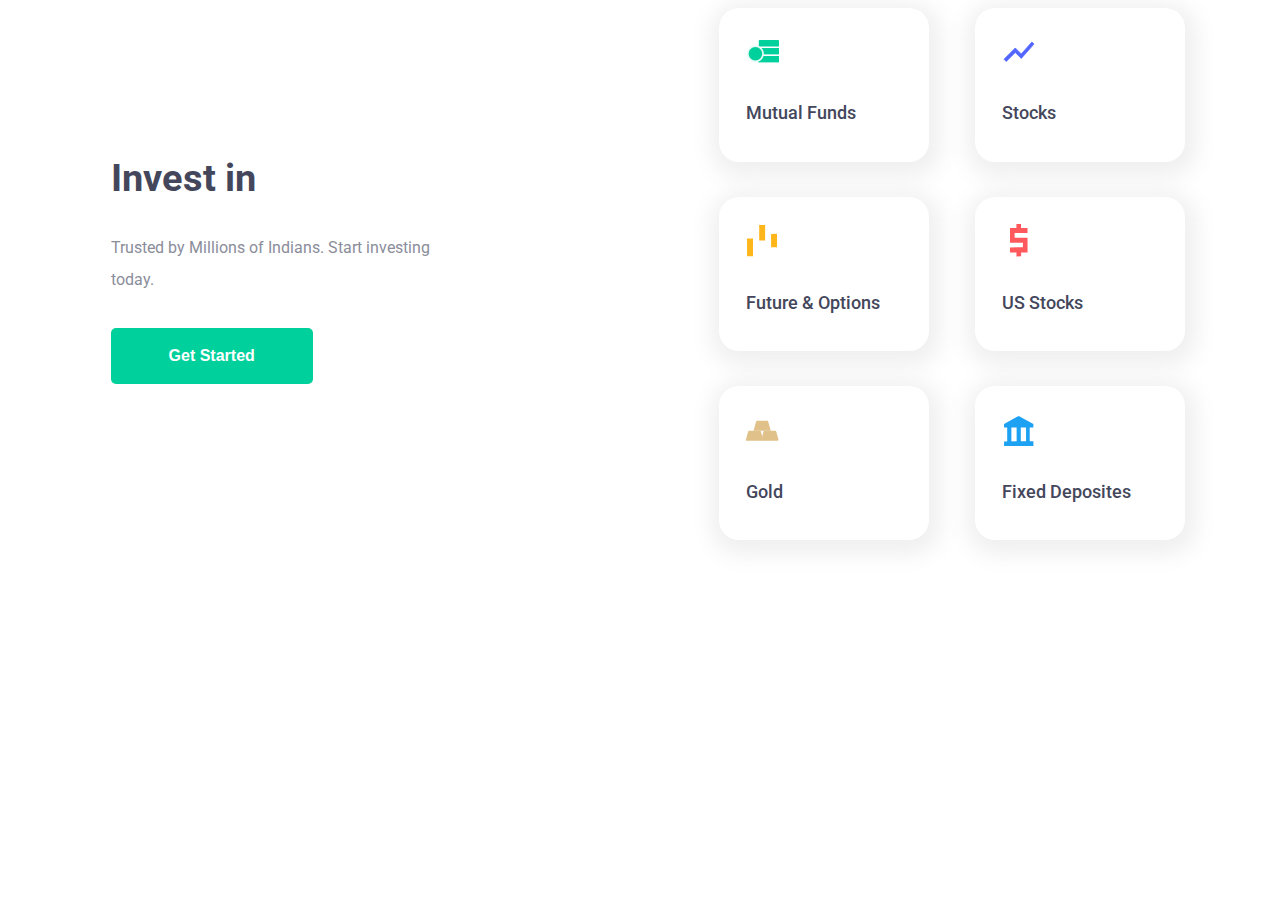
<file: test1/get-started/index.html>
<!DOCTYPE html>
<html lang="en">

<head>

    <link rel="stylesheet" href="stylesheet.css">

    <link rel="preconnect" href="https://fonts.gstatic.com">
    <link href="https://fonts.googleapis.com/css2?family=Roboto&display=swap" rel="stylesheet">


    <meta charset="UTF-8">
    <meta http-equiv="X-UA-Compatible" content="IE=edge">
    <meta name="viewport" content="width=device-width, initial-scale=1.0">
    <title>Document</title>
   
</head>

<body>

    <div class="container" id = "get-started">
        <div class = "subCont"> 
            <div class="get-st-1">
                <h1>Invest in
                    <div class = "text-trans">
                        <span> Stocks </span>
                        <span> Mutual Funds </span>
                        <span> Future & Options </span>
                        <span> US Stocks </span>
                        <span> Gold </span>
                        <span> FDs </span>
                    </div>
                </h1>
                <p>Trusted by <span>Millions</span> of Indians. Start investing today.</p>
                <button id = "get-st-bt">Get Started</button>
            </div>
        </div>
        <div class="get-st-2"> 
            <a  class= "transition-1"> 
                <img src = "images/mf-home.svg">
                <p> Mutual Funds</p> 
            </a>
            <a class= "transition-1"> 
                <img src="images/stocks-home.svg">
                <p> Stocks </p>    
            </a>
            <a class= "transition-2">
                <img src="images/ft&opt-home.svg">
                <p> Future & Options </p>
            </a>
            <a class= "transition-2">
                <img src="images/US-st-home.svg">
                <p> US Stocks </p>
            </a>
            <a class= "transition-3" >
                <img src="images/gold-home.svg">
                <p> Gold </p>
            </a>
            <a class= "transition-3">
                <img src="images/FD-home.svg">
                <p>  Fixed Deposites </p>
            </a>
 
        </div>

    </div>

</body>

</html>

<script>

</script>
</file>
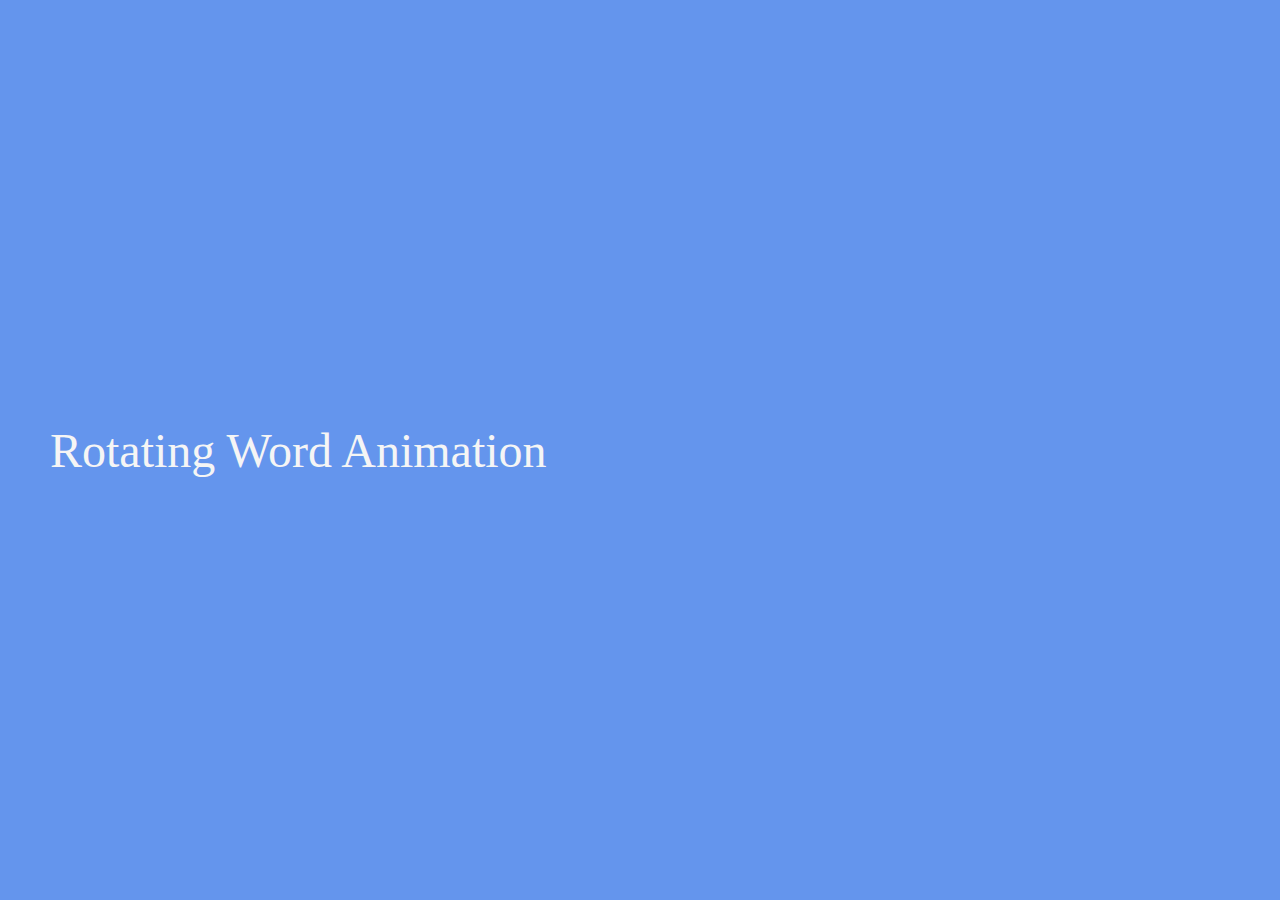
<file: test1/get-started/test.html>
<!DOCTYPE html>
<html lang="en">
<head>
    <meta charset="UTF-8">
    <meta http-equiv="X-UA-Compatible" content="IE=edge">
    <meta name="viewport" content="width=device-width, initial-scale=1.0">
    <title>Document</title>
   
    <style>

        body {
            margin:0;
            padding:0;
            background-color: cornflowerblue;
        }

        .box {
            position:absolute;
            top:50%;
            transform: translateY(-50%);
            font-size: 3rem;
            color:whitesmoke;
            margin-left: 50px;
            width: calc(100% - 100px);
        }

        .word {
            display: inline-block;
            color:rgb(175, 9, 9);
        }

        .word span {
            position: absolute;
            top:0;
            overflow: hidden;
            animation: textTrans 12s linear infinite;
            opacity: 0;
        }

        @keyframes textTrans {

            0% {
                opacity: 0;
                transform: translateY(-50%);
            }
            2% {
                opacity: 1;
                transform: translateY(0px);
            }
            18% {
                opacity: 1;
                transform: translateY(0px);
            }
            20% {
                opacity: 0;
                transform: translateY(50px);
            }
            100% {
                opacity: 1;
                transform: translateY(50px);
            }
        }

        .word span:nth-child(1) {
            animation-delay: 0s;
        }
        .word span:nth-child(2) {
            animation-delay: 2s;
        }
        .word span:nth-child(3) {
            animation-delay: 4s;
        }
        .word span:nth-child(4) {
            animation-delay: 6s;
        }
        .word span:nth-child(5) {
            animation-delay: 8s;
        }
        .word span:nth-child(6) {
            animation-delay: 10s;
        }
        .word span:nth-child(7) {
            animation-delay: 12s;
        }
    </style>

</head>
<body>
    
    <div class="box">
        Rotating Word Animation
        <div class = 'word'>
            <span>Hi, I'm an  Online tutor</span>
            <span> Coder </span>
            <span> trekker </span>
            <span> Singer </span>
            <span> flafufuu </span>
            <span> Blableblueee </span>
            <span> fin. </span>

            
        </div>
    </div>
    
</body>
</html>
</file>
<file: test1/get-started/stylesheet.css>
body {
    font-family: 'Roboto', sans-serif;
}


/* container */
.container {
    /* max-width:1120px; */
    max-width: 88vw;
    margin:auto;
    display:flex;
    flex-direction: row;   
}

/* get started left */
.subCont {
    /* margin-right:26%; */
    min-width:54%;
    margin-left: 3%;
}


.get-st-1 h1, p, button {
    animation: cardEnt 1s ease-out;
    animation-fill-mode: backwards;
}

.get-st-1 h1 {
    margin-top:9.2rem;
    font-size: 2.4rem;
    color:#44475B;
    animation-delay: 0.1s;
}

.get-st-1 p {
    margin:2rem 0rem;
     max-width: 22rem; 
    color:#8B8D9A;
    line-height: 2rem;
    animation-delay: 0.4s;
}

/* Text Transitions */
.get-st-1 {
    position: relative;
}

.text-trans{
    display: inline;
    text-indent: 18px;
}

.text-trans span{
 -webkit-animation: rotateWord 18s linear infinite 0s;
  -ms-animation: rotateWord 18s linear infinite 0s;
  animation: rotateWord 18s linear infinite 0s;
	/* color: #050505; */
	opacity: 0;
	overflow: hidden;
	position: absolute;
}

.text-trans span:nth-child(1){
    color:#6577FF;
}
.text-trans span:nth-child(2){
    
	animation-delay: 3s;
	-ms-animation-delay: 3s;
	-webkit-animation-delay: 3s;
    color: #00D09C;
}
.text-trans span:nth-child(3){
	animation-delay: 6s;
	-ms-animation-delay: 6s;
	-webkit-animation-delay: 6s;
    color: rgb(255,182,27);
}
.text-trans span:nth-child(4){
	animation-delay: 9s;
	-ms-animation-delay: 9s;
	-webkit-animation-delay: 9s;
    color: #FF585D;
}
.text-trans span:nth-child(5){
	animation-delay: 12s;
	-ms-animation-delay: 12s;
	-webkit-animation-delay: 12s;
    color:rgb(224,193,137);;
}
.text-trans span:nth-child(6){
	animation-delay: 15s;
	-ms-animation-delay: 15s;
	-webkit-animation-delay: 15s;
    color: rgb(29,161,242);
}


/*topToBottom Animation*/

@keyframes rotateWord{
	  0% {opacity: 0;}
  
  2% {
    opacity: 0;
    -webkit-transform: translateY(-30px);
    transform: translateY(-30px);
  }
  
  5% {
    opacity: 1;
    -webkit-transform: translateY(0px);
    transform: translateY(0px);
  }
  
  17% {
    opacity: 1;
    -webkit-transform: translateY(0px);
    transform: translateY(0px);
  }
  
  20% {
    opacity: 0;
    -webkit-transform: translateY(30px);
    transform: translateY(30px);
  }
  
  80% {opacity: 0;}
  
  100% {opacity: 0;}
}

@-webkit-keyframes rotateWord{

	 0% {opacity: 0;}
  
  2% {
    opacity: 0;
    -webkit-transform: translateY(-30px);
  }
  
  5% {
    opacity: 1;
    -webkit-transform: translateY(0px);
  }
  
  17% {
    opacity: 1;
    -webkit-transform: translateY(0px);
  }
  
  20% {
    opacity: 0;
    -webkit-transform: translateY(30px);
  }
  
  80% {opacity: 0;}
  
  100% {opacity: 0;}
}

}
@-ms-keyframes rotateWord {
	0% {opacity: 0;}
  
  2% {
    opacity: 0;
    -ms-transform: translateY(-30px);
  }
  
  5% {
    opacity: 1;
    -ms-transform: translateY(0px);
  }
  
  17% {
    opacity: 1;
    -ms-transform: translateY(0px);
  }
  
  20% {
    opacity: 0;
    -ms-transform: translateY(30px);
  }
  
  80% {opacity: 0;}
  
  100% {opacity: 0;}
}


/* Get started button*/
#get-st-bt{
    padding:19px 58px;
    background-color: #00D09C;
    color:white;
    border-radius: 5px;
    font-size: 1rem;
    font-weight: 550;
    border: none;
    animation-delay: 0.8s;
    cursor: pointer;
}

#get-st-bt:hover{
    opacity: 0.9;
}




/*------------------------------------------------ end of left div --------------------------------------*/

/* grids - get started - right*/
.get-st-2 {
    display: grid;
    grid-template-columns: 1fr 1fr;
    grid-column-gap: 2.9rem;
    grid-row-gap: 2.2rem;   
}

/* Animations / transitions */
@keyframes cardEnt {
    from{
        opacity: 0;
        transform: translateY(40%)
    }
    to {
        opacity:1;
        transform: translateY(0%)
    }  
}

/* Grid layout specifics*/
.get-st-2 a {
    height:154px;
    width:210px;
    background-color: white;
    border-radius: 20px;
    box-shadow: 2px 5px 20px 10px rgba(110, 110, 110, 0.1);
    cursor:pointer;
}

/* images inside the cards / grid-right. */
.get-st-2 img {
    margin:1.2rem;
    border-radius: 50%;
}

.get-st-2 p {
    color: #44475B;
    font-size: 1.1rem;
    font-weight: 500;
    margin-left: 1.7rem;
    margin-top:4px;

}
/* for animation delays*/
.get-st-2 .transition-1 , .transition-2, .transition-3 {
    animation: cardEnt 1s ease-out;
    animation-fill-mode: backwards;
}
.transition-1  {
    animation-delay: 0.1s;    
}
.transition-2 {
    animation-delay: 0.4s;    
}
.transition-3  {
    animation-delay: 0.8s;   
}
</file>
